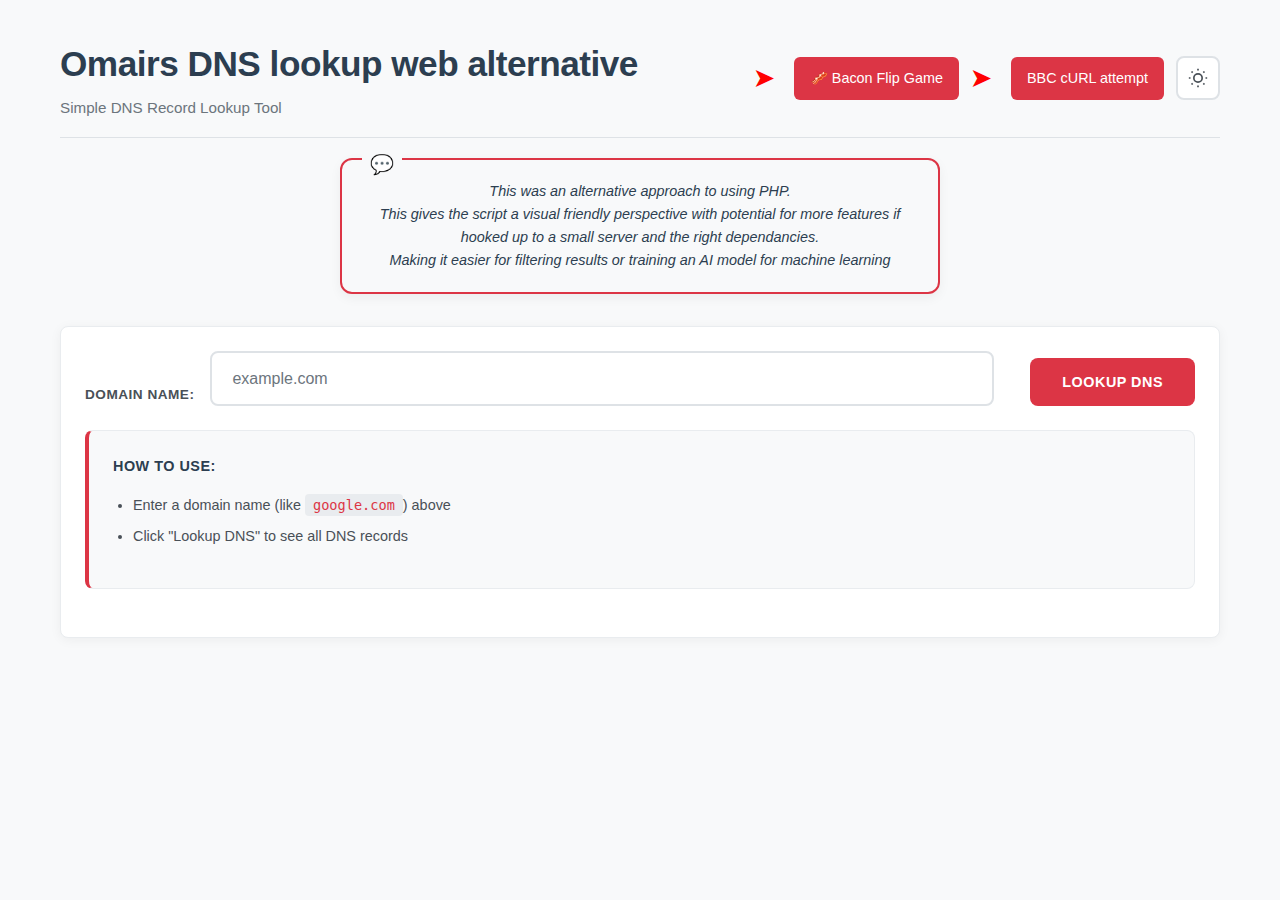
<file: index.html>
<!DOCTYPE html>
<html lang="en">
<head>
    <meta charset="UTF-8">
    <meta name="viewport" content="width=device-width, initial-scale=1.0">
    <title>Omairs DNS lookup web alternative</title>
    <link rel="stylesheet" href="styles.css">
</head>
<body>
    <div class="container">
        <header>
            <div class="header-top">
            <div class="brand">
                <div class="brand-text">
                    <h1>Omairs DNS lookup web alternative</h1>
                    <p>Simple DNS Record Lookup Tool</p>
                </div>
            </div>
                <div class="header-controls">
                    <div class="header-controls">
                    <span class="red-arrow">➤</span>
                    <a href="bacon-flip.html" class="curl-btn">
                        🥓 Bacon Flip Game
                    </a>
                    <span class="red-arrow">➤</span>
                    <a href="curl.html" class="curl-btn">
                        BBC cURL attempt
                    </a>
                    <button id="themeToggle" class="theme-toggle">
                        <svg class="sun-icon" width="20" height="20" viewBox="0 0 24 24" fill="none" stroke="currentColor" stroke-width="2">
                            <circle cx="12" cy="12" r="5"></circle>
                            <path d="M12 1v2M12 21v2M4.22 4.22l1.42 1.42M18.36 18.36l1.42 1.42M1 12h2M21 12h2M4.22 19.78l1.42-1.42M18.36 5.64l1.42-1.42"></path>
                        </svg>
                        <svg class="moon-icon" width="20" height="20" viewBox="0 0 24 24" fill="none" stroke="currentColor" stroke-width="2">
                            <path d="M21 12.79A9 9 0 1 1 11.21 3 7 7 0 0 0 21 12.79z"></path>
                        </svg>
                    </button>
                </div>
                </div>
            </div>
        </header>
        
        <div class="dns-message-box">
            <p>This was an alternative approach to using PHP.</p>
            <p>This gives the script a visual friendly perspective with potential for more features if hooked up to a small server and the right dependancies.</p>
            <p>Making it easier for filtering results or training an AI model for machine learning</p>
        </div>
        
        <main>
            <form id="dnsForm" class="dns-form">
                <div class="input-group">
                    <label for="domain">Domain Name:</label>
                    <input type="text" id="domain" name="domain" placeholder="example.com" required>
                    <button type="submit" id="lookupBtn">Lookup DNS</button>
                </div>
                <div class="instructions">
                    <h4>How to use:</h4>
                    <ul>
                        <li>Enter a domain name (like <code>google.com</code>) above</li>
                        <li>Click "Lookup DNS" to see all DNS records</li>
                    </ul>
                </div>
            </form>
            
            <div id="controls" class="controls hidden">
                <div class="action-controls">
                    <button id="downloadCsv" class="csv-btn" disabled>
                        <svg width="16" height="16" viewBox="0 0 24 24" fill="none" stroke="currentColor" stroke-width="2">
                            <path d="M21 15v4a2 2 0 0 1-2 2H5a2 2 0 0 1-2-2v-4"></path>
                            <polyline points="7,10 12,15 17,10"></polyline>
                            <line x1="12" y1="15" x2="12" y2="3"></line>
                        </svg>
                        Download CSV
                    </button>
                </div>
            </div>
            
            <div id="loading" class="loading hidden">
                <div class="spinner"></div>
                <p>Checking DNS records...</p>
            </div>
            
            <div id="error" class="error hidden">
                <h3>Error</h3>
                <p id="errorMessage"></p>
            </div>
            
            <div id="results" class="results hidden">
                <div class="results-header">
                    <h2>DNS Analysis Report for <span id="domainName"></span></h2>
                    <div class="results-meta">
                        <span id="recordCount" class="record-count"></span>
                        <span id="lastUpdated" class="last-updated"></span>
                    </div>
                </div>
                
                <div class="data-table-container">
                    <table id="dnsTable" class="dns-table">
                        <thead>
                            <tr>
                                <th>Record Type</th>
                                <th>Value</th>
                                <th>TTL</th>
                                <th>Priority</th>
                                <th>Status</th>
                            </tr>
                        </thead>
                        <tbody id="dnsTableBody">
                            <!-- DNS records will be populated here -->
                        </tbody>
                    </table>
                </div>
                
                <div class="record-sections">
                    <div class="record-section" id="aSection">
                        <h3>A Records (IPv4)</h3>
                        <div id="aRecords" class="record-list">
                            <!-- A records will be populated here -->
                        </div>
                    </div>
                    
                    <div class="record-section" id="aaaaSection">
                        <h3>AAAA Records (IPv6)</h3>
                        <div id="aaaaRecords" class="record-list">
                            <!-- AAAA records will be populated here -->
                        </div>
                    </div>
                    
                    <div class="record-section" id="mxSection">
                        <h3>MX Records (Mail Exchange)</h3>
                        <div id="mxRecords" class="record-list">
                            <!-- MX records will be populated here -->
                        </div>
                    </div>
                    
                    <div class="record-section" id="nsSection">
                        <h3>NS Records (Name Server)</h3>
                        <div id="nsRecords" class="record-list">
                            <!-- NS records will be populated here -->
                        </div>
                    </div>
                    
                    <div class="record-section" id="txtSection">
                        <h3>TXT Records (Text)</h3>
                        <div id="txtRecords" class="record-list">
                            <!-- TXT records will be populated here -->
                        </div>
                    </div>
                    
                    <div class="record-section" id="cnameSection">
                        <h3>CNAME Records (Canonical Name)</h3>
                        <div id="cnameRecords" class="record-list">
                            <!-- CNAME records will be populated here -->
                        </div>
                    </div>
                </div>
            </div>
        </main>
    </div>
    
    <script src="script.js"></script>
</body>
</html>
</file>
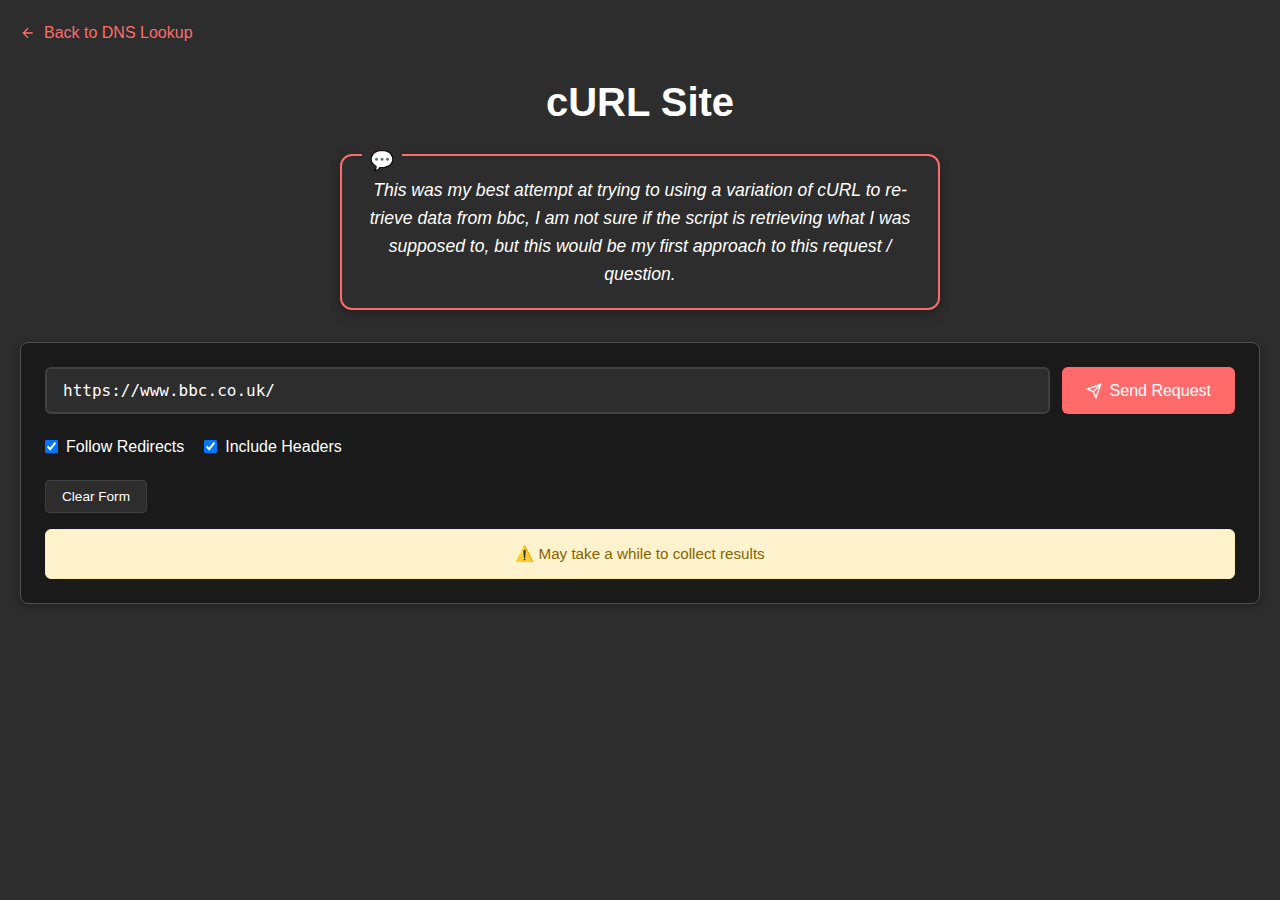
<file: curl.html>
<!DOCTYPE html>
<html lang="en">
<head>
    <meta charset="UTF-8">
    <meta name="viewport" content="width=device-width, initial-scale=1.0">
    <title>cURL Site - HTTP Request Utility</title>
    <link rel="stylesheet" href="styles.css">
    <style>
        .curl-container {
            max-width: 1400px;
            margin: 0 auto;
            padding: 20px;
        }
        
        .curl-header {
            text-align: center;
            margin-bottom: 32px;
        }
        
        .curl-header h1 {
            color: var(--text-primary);
            font-size: 2.5rem;
            margin-bottom: 8px;
        }
        
        .curl-header p {
            color: var(--text-secondary);
            font-size: 1.1rem;
        }
        
        .message-box {
            margin: 20px auto;
            max-width: 600px;
            padding: 20px;
            background: var(--bg-secondary);
            border-radius: 12px;
            border: 2px solid var(--accent-primary);
            box-shadow: 0 4px 12px var(--shadow-light);
            position: relative;
        }
        
        .message-box::before {
            content: '💬';
            position: absolute;
            top: -10px;
            left: 20px;
            background: var(--bg-secondary);
            padding: 0 8px;
            font-size: 1.2rem;
        }
        
        .message-box p {
            margin: 0;
            color: var(--text-primary);
            font-size: 1.1rem;
            line-height: 1.6;
            font-style: italic;
            text-align: center;
        }
        

        
        .curl-form {
            background: var(--bg-primary);
            border-radius: 8px;
            padding: 24px;
            margin-bottom: 24px;
            border: 1px solid var(--border-light);
            box-shadow: 0 2px 8px var(--shadow-light);
        }
        
        .url-input-group {
            display: flex;
            gap: 12px;
            margin-bottom: 16px;
        }
        
        .url-input {
            flex: 1;
            padding: 12px 16px;
            border: 2px solid var(--border-color);
            border-radius: 6px;
            font-size: 1rem;
            background: var(--bg-secondary);
            color: var(--text-primary);
            font-family: 'SF Mono', 'Monaco', monospace;
        }
        
        .url-input:focus {
            outline: none;
            border-color: var(--accent-primary);
        }
        
        .request-btn {
            background: var(--accent-primary);
            color: white;
            border: none;
            padding: 12px 24px;
            border-radius: 6px;
            font-size: 1rem;
            font-weight: 500;
            cursor: pointer;
            transition: all 0.2s ease;
            display: flex;
            align-items: center;
            gap: 8px;
        }
        

        
        .request-btn:hover {
            outline: 2px solid var(--accent-primary);
            outline-offset: 2px;
        }
        
        .request-btn:disabled {
            background: var(--text-muted);
            cursor: not-allowed;
            transform: none;
        }
        
        .request-btn:disabled:hover {
            outline: none;
        }
        

        
        .options-grid {
            display: flex;
            gap: 20px;
            margin: 20px 0;
            flex-wrap: wrap;
        }
        
        .checkbox-group {
            display: flex;
            align-items: center;
            gap: 8px;
        }
        
        .checkbox-group input[type="checkbox"] {
            width: auto;
            margin: 0;
        }
        

        
        .progress-container {
            margin: 20px 0;
            display: none;
        }
        
        .progress-bar {
            width: 100%;
            height: 8px;
            background: var(--bg-secondary);
            border-radius: 4px;
            overflow: hidden;
            border: 1px solid var(--border-light);
        }
        
        .progress-fill {
            height: 100%;
            background: linear-gradient(90deg, var(--accent-primary), var(--accent-secondary));
            width: 0%;
            transition: width 0.3s ease;
        }
        
        .progress-text {
            margin-top: 10px;
            text-align: center;
            color: var(--text-secondary);
            font-size: 0.9rem;
        }
        
        .results-container {
            background: var(--bg-primary);
            border-radius: 8px;
            border: 1px solid var(--border-light);
            box-shadow: 0 2px 8px var(--shadow-light);
            overflow: hidden;
            display: none;
        }
        
        .tabs {
            display: flex;
            background: var(--bg-secondary);
            border-bottom: 1px solid var(--border-light);
            overflow-x: auto;
        }
        
        .tab {
            padding: 16px 24px;
            cursor: pointer;
            border: none;
            background: transparent;
            color: var(--text-secondary);
            font-size: 0.9rem;
            font-weight: 500;
            transition: all 0.2s ease;
            border-bottom: 3px solid transparent;
            white-space: nowrap;
        }
        
        .tab.active {
            color: var(--accent-primary);
            border-bottom-color: var(--accent-primary);
            background: var(--bg-primary);
        }
        
        .tab-content {
            padding: 24px;
            min-height: 400px;
            display: none;
        }
        
        .tab-content.active {
            display: block;
        }
        
        .response-data {
            font-family: 'SF Mono', 'Monaco', monospace;
            font-size: 0.85rem;
            line-height: 1.5;
            color: var(--text-primary);
            background: var(--bg-secondary);
            padding: 16px;
            border-radius: 6px;
            border: 1px solid var(--border-light);
            white-space: pre-wrap;
            word-break: break-all;
            max-height: 500px;
            overflow-y: auto;
        }
        
        .status-info {
            display: grid;
            grid-template-columns: repeat(auto-fit, minmax(200px, 1fr));
            gap: 16px;
            margin-bottom: 20px;
        }
        
        .status-card {
            background: var(--bg-secondary);
            padding: 16px;
            border-radius: 6px;
            border: 1px solid var(--border-light);
            text-align: center;
        }
        
        .status-card h4 {
            color: var(--text-primary);
            margin-bottom: 8px;
            font-size: 0.9rem;
            text-transform: uppercase;
            letter-spacing: 0.5px;
        }
        
        .status-card .value {
            font-family: 'SF Mono', 'Monaco', monospace;
            font-size: 1.1rem;
            font-weight: 600;
            color: #28a745;
        }
        
        .status-badge {
            display: inline-block;
            padding: 6px 12px;
            border-radius: 20px;
            font-size: 0.8rem;
            font-weight: 600;
            margin-right: 10px;
        }
        
        .status-success {
            background: #d4edda;
            color: #155724;
        }
        
        .status-error {
            background: #f8d7da;
            color: #721c24;
        }
        
        .status-warning {
            background: #fff3cd;
            color: #856404;
        }
        
        .loading {
            display: flex;
            align-items: center;
            justify-content: center;
            padding: 40px;
            color: var(--text-secondary);
        }
        
        .spinner {
            width: 24px;
            height: 24px;
            border: 3px solid var(--border-light);
            border-top: 3px solid var(--accent-primary);
            border-radius: 50%;
            animation: spin 1s linear infinite;
            margin-right: 12px;
        }
        
        @keyframes spin {
            0% { transform: rotate(0deg); }
            100% { transform: rotate(360deg); }
        }
        
        .error-message {
            background: #fee;
            color: #c33;
            padding: 16px;
            border-radius: 6px;
            border: 1px solid #fcc;
            margin-bottom: 16px;
            display: none;
        }
        
        .warning-message {
            background: #fff3cd;
            color: #856404;
            padding: 12px;
            border-radius: 6px;
            border: 1px solid #ffeaa7;
            margin-top: 16px;
            text-align: center;
        }
        
        .warning-message p {
            margin: 0;
            font-size: 0.95rem;
            font-weight: 500;
        }
        

        
        .export-buttons {
            margin-top: 15px;
            display: flex;
            gap: 10px;
            flex-wrap: wrap;
        }
        
        .export-btn {
            background: var(--bg-secondary);
            color: var(--text-primary);
            border: 1px solid var(--border-color);
            padding: 8px 16px;
            border-radius: 4px;
            font-size: 0.85rem;
            cursor: pointer;
            transition: all 0.2s ease;
        }
        
        .export-btn:hover {
            outline: 2px solid var(--accent-primary);
            outline-offset: 2px;
        }
        

        
        .back-link {
            display: inline-flex;
            align-items: center;
            gap: 8px;
            color: var(--accent-primary);
            text-decoration: none;
            font-weight: 500;
            margin-bottom: 24px;
            transition: all 0.2s ease;
        }
        

        
        @media (max-width: 768px) {
            .curl-container {
                padding: 10px;
            }
            
            .curl-form {
                padding: 16px;
            }
            
            .curl-header h1 {
                font-size: 2rem;
            }
            
            .url-input-group {
                flex-direction: column;
            }
            
            .options-grid {
                grid-template-columns: 1fr;
            }
            
            .tabs {
                justify-content: flex-start;
            }
            
            .tab {
                padding: 12px 16px;
                font-size: 0.8rem;
            }
        }
    </style>
</head>
<body>
    <div class="curl-container">
        <a href="index.html" class="back-link">
            <svg width="16" height="16" viewBox="0 0 24 24" fill="none" stroke="currentColor" stroke-width="2">
                <path d="M19 12H5M12 19l-7-7 7-7"/>
            </svg>
            Back to DNS Lookup
        </a>
        
        <div class="curl-header">
            <h1>cURL Site</h1>
            <div class="message-box">
                <p>This was my best attempt at trying to using a variation of cURL to retrieve data from bbc, I am not sure if the script is retrieving what I was supposed to, but this would be my first approach to this request / question.</p>
            </div>
        </div>
        
        <div class="curl-form">
            <form id="analyzeForm">

                
                <div class="url-input-group">
                    <input type="url" id="urlInput" class="url-input" placeholder="Enter URL (e.g., https://www.bbc.co.uk/)" value="https://www.bbc.co.uk/" required>
                    <button type="submit" id="sendRequest" class="request-btn">
                        <svg width="16" height="16" viewBox="0 0 24 24" fill="none" stroke="currentColor" stroke-width="2">
                            <path d="M22 2L11 13M22 2l-7 20-4-9-9-4 20-7z"/>
                        </svg>
                        <span id="analyzeText">Send Request</span>
                    </button>
                </div>
                
                <div class="options-grid">
                    <div class="checkbox-group">
                        <input type="checkbox" id="followRedirects" checked>
                        <label for="followRedirects">Follow Redirects</label>
                    </div>
                    <div class="checkbox-group">
                        <input type="checkbox" id="includeHeaders" checked>
                        <label for="includeHeaders">Include Headers</label>
                    </div>
                </div>
                

                
                <button type="button" class="export-btn" onclick="clearForm()">Clear Form</button>
            </form>
            
            <div class="progress-container" id="progressContainer">
                <div class="progress-bar">
                    <div class="progress-fill" id="progressFill"></div>
                </div>
                <div class="progress-text" id="progressText">Analyzing...</div>
            </div>
            
            <div class="error-message" id="errorMessage"></div>
            
            <div class="warning-message">
                <p>⚠️ May take a while to collect results</p>
            </div>
        </div>
        
        <div class="results-container" id="resultsContainer">
            <div class="tabs">
                <button class="tab active" data-tab="overview">Overview</button>
                <button class="tab" data-tab="headers">Headers</button>
                <button class="tab" data-tab="response">Response</button>
                <button class="tab" data-tab="timing">Timing</button>
                <button class="tab" data-tab="ssl">SSL/TLS</button>
                <button class="tab" data-tab="curl">cURL Command</button>
            </div>
            
            <div class="tab-content active" id="overview">
                <div class="status-info" id="statusInfo">
                    <!-- Status cards will be populated here -->
                </div>
                <div class="response-data" id="overviewData">
                    <!-- Overview data will be displayed here -->
                </div>
            </div>
            
            <div class="tab-content" id="headers">
                <div class="response-data" id="headersData">
                    <!-- Headers data will be displayed here -->
                </div>
                <div class="export-buttons">
                    <button class="export-btn" onclick="copyToClipboard('headersData')">Copy Headers</button>
                </div>
            </div>
            
            <div class="tab-content" id="response">
                <div class="response-data" id="responseData">
                    <!-- Response body will be displayed here -->
                </div>
                <div class="export-buttons">
                    <button class="export-btn" onclick="copyToClipboard('responseData')">Copy Response</button>
                    <button class="export-btn" onclick="exportResults('json')">Export JSON</button>
                    <button class="export-btn" onclick="exportResults('txt')">Export TXT</button>
                </div>
            </div>
            
            <div class="tab-content" id="timing">
                <div class="response-data" id="timingData">
                    <!-- Timing information will be displayed here -->
                </div>
            </div>
            
            <div class="tab-content" id="ssl">
                <div class="response-data" id="sslData">
                    <!-- SSL/TLS information will be displayed here -->
                </div>
            </div>
            
            <div class="tab-content" id="curl">
                <div class="response-data" id="curlCommand">
                    <!-- cURL command will be displayed here -->
                </div>
                <div class="export-buttons">
                    <button class="export-btn" onclick="copyToClipboard('curlCommand')">Copy cURL Command</button>
                </div>
            </div>
        </div>
    </div>
    
    <script src="curl.js"></script>
</body>
</html>
</file>
<file: styles.css>
* {
    margin: 0;
    padding: 0;
    box-sizing: border-box;
}

/* Global overflow and text handling */
* {
    word-wrap: break-word;
    overflow-wrap: break-word;
    hyphens: auto;
}

html {
    overflow-x: hidden;
    width: 100%;
}

/* Prevent horizontal scrolling globally */
body, html {
    max-width: 100vw;
    overflow-x: hidden;
}

:root {
    /* Light theme colors */
    --bg-primary: #ffffff;
    --bg-secondary: #f8f9fa;
    --bg-tertiary: #e9ecef;
    --text-primary: #2c3e50;
    --text-secondary: #495057;
    --text-muted: #6c757d;
    --border-color: #dee2e6;
    --border-light: #e9ecef;
    --accent-primary: #dc3545;
    --accent-secondary: #e74c3c;
    --accent-info: #c82333;
    --shadow-light: rgba(0,0,0,0.05);
    --shadow-medium: rgba(0,0,0,0.1);
    --error-bg: #f8d7da;
    --error-border: #f5c6cb;
    --error-text: #721c24;
}

[data-theme="dark"] {
    /* Dark theme colors */
    --bg-primary: #1a1a1a;
    --bg-secondary: #2d2d2d;
    --bg-tertiary: #3a3a3a;
    --text-primary: #ffffff;
    --text-secondary: #e0e0e0;
    --text-muted: #a0a0a0;
    --border-color: #404040;
    --border-light: #505050;
    --accent-primary: #ff6b6b;
    --accent-secondary: #e74c3c;
    --accent-info: #dc3545;
    --shadow-light: rgba(0,0,0,0.3);
    --shadow-medium: rgba(0,0,0,0.5);
    --error-bg: #2d1b1b;
    --error-border: #4a2c2c;
    --error-text: #ff6b6b;
}

body {
    font-family: 'Inter', -apple-system, BlinkMacSystemFont, 'Segoe UI', sans-serif;
    background: var(--bg-secondary);
    min-height: 100vh;
    color: var(--text-primary);
    line-height: 1.6;
    font-weight: 400;
    transition: background-color 0.3s ease, color 0.3s ease;
    overflow-x: hidden;
    margin: 0;
    padding: 0;
}

.container {
    max-width: 1200px;
    margin: 0 auto;
    padding: 20px;
    width: 100%;
    box-sizing: border-box;
    overflow-x: hidden;
    position: relative;
}

/* Header Styles */
header {
    margin-bottom: 20px;
}

/* DNS Message Box */
.dns-message-box {
    margin: 20px auto 32px auto;
    max-width: 600px;
    padding: 20px;
    background: var(--bg-secondary);
    border-radius: 12px;
    border: 2px solid var(--accent-primary);
    box-shadow: 0 4px 12px var(--shadow-light);
    position: relative;
}

.dns-message-box::before {
    content: '💬';
    position: absolute;
    top: -10px;
    left: 20px;
    background: var(--bg-secondary);
    padding: 0 8px;
    font-size: 1.2rem;
}

.dns-message-box p {
    margin: 0;
    color: var(--text-primary);
    font-size: 0.9rem;
    line-height: 1.6;
    font-style: italic;
    text-align: center;
}

.header-top {
    display: flex;
    justify-content: space-between;
    align-items: center;
    padding: 16px 0;
    border-bottom: 1px solid var(--border-color);
}

.brand {
    display: flex;
    align-items: center;
    gap: 16px;
}

.logo {
    width: 48px;
    height: 48px;
    background: var(--accent-primary);
    border-radius: 8px;
    display: flex;
    align-items: center;
    justify-content: center;
    color: white;
}

.brand-text h1 {
    font-size: 2.2rem;
    font-weight: 700;
    color: var(--text-primary);
    margin-bottom: 4px;
    letter-spacing: -0.5px;
}

.brand-text p {
    font-size: 0.95rem;
    color: var(--text-muted);
    font-weight: 400;
}

.header-controls {
    display: flex;
    align-items: center;
    gap: 12px;
}

.red-arrow {
    color: #ff0000;
    font-size: 1.5rem;
    font-weight: bold;
    margin-right: 8px;
    animation: pulse 2s infinite;
}

@keyframes pulse {
    0% { opacity: 1; }
    50% { opacity: 0.6; }
    100% { opacity: 1; }
}

.curl-btn {
    background: var(--accent-primary);
    color: white;
    text-decoration: none;
    padding: 10px 16px;
    border-radius: 6px;
    font-size: 0.9rem;
    font-weight: 500;
    display: flex;
    align-items: center;
    gap: 8px;
    transition: all 0.2s ease;
    border: none;
    cursor: pointer;
}

.curl-btn:hover {
    outline: 2px solid var(--accent-primary);
    outline-offset: 2px;
}



.theme-toggle {
    width: 44px;
    height: 44px;
    border: 2px solid var(--border-color);
    border-radius: 8px;
    background: var(--bg-primary);
    color: var(--text-secondary);
    cursor: pointer;
    display: flex;
    align-items: center;
    justify-content: center;
    transition: all 0.2s ease;
    position: relative;
}

.theme-toggle:hover {
    outline: 2px solid var(--accent-primary);
    outline-offset: 2px;
}



.theme-toggle .moon-icon {
    display: none;
}

[data-theme="dark"] .theme-toggle .sun-icon {
    display: none;
}

[data-theme="dark"] .theme-toggle .moon-icon {
    display: block;
}

/* Main Content */
main {
    background: var(--bg-primary);
    border-radius: 8px;
    padding: 24px;
    box-shadow: 0 2px 12px var(--shadow-light);
    border: 1px solid var(--border-light);
}

.dns-form {
    margin-bottom: 24px;
}

.input-group {
    display: flex;
    flex-direction: column;
    gap: 16px;
}

.input-group label {
    font-weight: 600;
    font-size: 0.95rem;
    color: var(--text-secondary);
    text-transform: uppercase;
    letter-spacing: 0.5px;
    font-size: 0.85rem;
}

.input-group input {
    padding: 16px 20px;
    border: 2px solid var(--border-color);
    border-radius: 8px;
    font-size: 1rem;
    background: var(--bg-primary);
    color: var(--text-primary);
    transition: all 0.2s ease;
    font-family: 'SF Mono', 'Monaco', monospace;
    width: 100%;
    max-width: 100%;
    box-sizing: border-box;
    overflow: hidden;
    text-overflow: ellipsis;
}

.input-group input:focus {
    outline: none;
    border-color: var(--accent-primary);
    box-shadow: 0 0 0 3px rgba(40, 167, 69, 0.1);
}

.input-group input::placeholder {
    color: var(--text-muted);
    font-family: 'Inter', -apple-system, BlinkMacSystemFont, sans-serif;
}

.input-group button {
    padding: 16px 32px;
    background: var(--accent-primary);
    color: white;
    border: none;
    border-radius: 8px;
    font-size: 1rem;
    font-weight: 600;
    cursor: pointer;
    transition: all 0.2s ease;
    text-transform: uppercase;
    letter-spacing: 0.5px;
    font-size: 0.9rem;
}

.input-group button:hover {
    outline: 2px solid var(--accent-primary);
    outline-offset: 2px;
}



.input-group button:active {
    transform: translateY(0);
}

.input-group button:disabled {
    background: var(--text-muted);
    color: var(--bg-secondary);
    cursor: not-allowed;
    transform: none;
    box-shadow: none;
}

/* Instructions */
.instructions {
    margin-top: 24px;
    padding: 24px;
    background: var(--bg-secondary);
    border-radius: 8px;
    border: 1px solid var(--border-light);
    border-left: 4px solid var(--accent-primary);
}

.instructions h4 {
    color: var(--text-primary);
    margin-bottom: 16px;
    font-size: 1rem;
    font-weight: 600;
    text-transform: uppercase;
    letter-spacing: 0.5px;
    font-size: 0.9rem;
}

.instructions ul {
    margin: 0 0 16px 20px;
    color: var(--text-secondary);
}

.instructions li {
    margin-bottom: 8px;
    font-size: 0.9rem;
    line-height: 1.6;
}

.instructions code {
    background: var(--bg-tertiary);
    padding: 3px 8px;
    border-radius: 4px;
    font-family: 'SF Mono', 'Monaco', monospace;
    font-size: 0.85rem;
    color: var(--accent-primary);
    font-weight: 500;
}

.instructions kbd {
    background: var(--text-primary);
    color: var(--bg-primary);
    padding: 3px 8px;
    border-radius: 4px;
    font-family: 'SF Mono', 'Monaco', monospace;
    font-size: 0.8rem;
    font-weight: 600;
    box-shadow: 0 2px 4px var(--shadow-light);
}

.instructions .tip {
    margin: 0;
    font-size: 0.85rem;
    color: var(--text-muted);
    font-style: italic;
}

.instructions .tip strong {
    color: var(--accent-primary);
    font-style: normal;
}

/* Controls */
.controls {
    display: flex;
    justify-content: space-between;
    align-items: center;
    padding: 24px 0;
    border-bottom: 1px solid var(--border-light);
    margin-bottom: 32px;
    gap: 24px;
}

.filter-controls {
    display: flex;
    gap: 20px;
    align-items: flex-start;
    flex-wrap: wrap;
    width: 100%;
    overflow: hidden;
}

.filter-group {
    display: flex;
    gap: 12px;
    flex-wrap: wrap;
    align-items: center;
    min-width: 0;
    flex: 1;
}

.toggle-label {
    display: flex;
    align-items: center;
    gap: 10px;
    cursor: pointer;
    font-size: 0.85rem;
    color: var(--text-secondary);
    user-select: none;
    font-weight: 500;
    text-transform: uppercase;
    letter-spacing: 0.3px;
}

.toggle-label input[type="checkbox"] {
    display: none;
}

.toggle-slider {
    width: 40px;
    height: 22px;
    background: var(--bg-tertiary);
    border-radius: 11px;
    position: relative;
    transition: background 0.2s ease;
    border: 1px solid var(--border-color);
}

.toggle-slider::before {
    content: '';
    position: absolute;
    width: 18px;
    height: 18px;
    border-radius: 50%;
    background: var(--bg-primary);
    top: 1px;
    left: 1px;
    transition: all 0.2s ease;
    box-shadow: 0 2px 4px var(--shadow-medium);
}

.toggle-label input[type="checkbox"]:checked + .toggle-slider {
    background: var(--accent-primary);
    border-color: var(--accent-primary);
}

.toggle-label input[type="checkbox"]:checked + .toggle-slider::before {
    transform: translateX(18px);
}

.search-input {
    padding: 12px 16px;
    border: 2px solid var(--border-color);
    border-radius: 8px;
    background: var(--bg-primary);
    color: var(--text-primary);
    font-size: 0.9rem;
    width: 240px;
    transition: all 0.2s ease;
    font-family: 'SF Mono', 'Monaco', monospace;
}

.search-input:focus {
    outline: none;
    border-color: var(--accent-primary);
    box-shadow: 0 0 0 3px rgba(40, 167, 69, 0.1);
}

.search-input::placeholder {
    color: var(--text-muted);
    font-family: 'Inter', -apple-system, BlinkMacSystemFont, sans-serif;
}

.csv-btn {
    display: flex;
    align-items: center;
    gap: 8px;
    padding: 12px 20px;
    background: var(--accent-secondary);
    color: white;
    border: none;
    border-radius: 8px;
    font-size: 0.85rem;
    cursor: pointer;
    transition: all 0.2s ease;
    font-weight: 600;
    text-transform: uppercase;
    letter-spacing: 0.3px;
}

.csv-btn:hover {
    outline: 2px solid var(--accent-secondary);
    outline-offset: 2px;
}



.csv-btn:active {
    transform: translateY(0);
}

.csv-btn:disabled {
    background: var(--text-muted);
    color: var(--bg-secondary);
    cursor: not-allowed;
    transform: none;
    box-shadow: none;
}

.csv-btn svg {
    width: 16px;
    height: 16px;
}

/* Results */
.results {
    margin-top: 32px;
}

.results-header {
    display: flex;
    justify-content: space-between;
    align-items: center;
    margin-bottom: 32px;
    padding-bottom: 16px;
    border-bottom: 2px solid var(--border-light);
}

.results-header h2 {
    color: var(--text-primary);
    font-size: 1.8rem;
    font-weight: 700;
    letter-spacing: -0.5px;
}

.results-header h2 span {
    color: var(--accent-primary);
    font-family: 'SF Mono', 'Monaco', monospace;
}

.results-meta {
    display: flex;
    gap: 24px;
    align-items: center;
}

.record-count, .last-updated {
    font-size: 0.85rem;
    color: var(--text-muted);
    background: var(--bg-secondary);
    padding: 6px 12px;
    border-radius: 6px;
    font-weight: 500;
}

/* Professional Data Table */
.data-table-container {
    margin-bottom: 32px;
    background: var(--bg-primary);
    border-radius: 8px;
    overflow: auto;
    box-shadow: 0 2px 8px var(--shadow-light);
    border: 1px solid var(--border-light);
    max-width: 100%;
}

.dns-table {
    width: 100%;
    min-width: 600px;
    border-collapse: collapse;
    font-size: 0.85rem;
    table-layout: fixed;
}

.dns-table thead {
    background: var(--bg-secondary);
}

.dns-table th {
    padding: 12px 16px;
    text-align: left;
    font-weight: 600;
    color: var(--text-primary);
    text-transform: uppercase;
    letter-spacing: 0.5px;
    font-size: 0.75rem;
    border-bottom: 2px solid var(--border-color);
    white-space: nowrap;
    overflow: hidden;
    text-overflow: ellipsis;
}

.dns-table td {
    padding: 12px 16px;
    border-bottom: 1px solid var(--border-light);
    color: var(--text-secondary);
    vertical-align: middle;
    word-break: break-all;
    overflow-wrap: break-word;
    max-width: 0;
    white-space: normal;
}

/* Specific column widths for better control */
.dns-table th:nth-child(1),
.dns-table td:nth-child(1) {
    width: 15%;
    min-width: 80px;
}

.dns-table th:nth-child(2),
.dns-table td:nth-child(2) {
    width: 45%;
    min-width: 200px;
}

.dns-table th:nth-child(3),
.dns-table td:nth-child(3) {
    width: 15%;
    min-width: 60px;
}

.dns-table th:nth-child(4),
.dns-table td:nth-child(4) {
    width: 15%;
    min-width: 60px;
}

.dns-table th:nth-child(5),
.dns-table td:nth-child(5) {
    width: 10%;
    min-width: 80px;
}



.dns-table tbody tr:last-child td {
    border-bottom: none;
}

.record-type-badge {
    display: inline-block;
    padding: 4px 8px;
    border-radius: 4px;
    font-size: 0.75rem;
    font-weight: 600;
    text-transform: uppercase;
    letter-spacing: 0.3px;
}

/* Light theme record badges */
.record-type-badge.type-a { background: #e3f2fd; color: #0d47a1; border: 1px solid #1976d2; }
.record-type-badge.type-aaaa { background: #f3e5f5; color: #4a148c; border: 1px solid #7b1fa2; }
.record-type-badge.type-mx { background: #e8f5e8; color: #1b5e20; border: 1px solid #388e3c; }
.record-type-badge.type-ns { background: #fff3e0; color: #e65100; border: 1px solid #f57c00; }
.record-type-badge.type-txt { background: #fce4ec; color: #880e4f; border: 1px solid #c2185b; }
.record-type-badge.type-cname { background: #e0f2f1; color: #004d40; border: 1px solid #00695c; }

/* Dark theme record badges */
[data-theme="dark"] .record-type-badge.type-a { background: #0d47a1; color: #90caf9; border: 1px solid #42a5f5; }
[data-theme="dark"] .record-type-badge.type-aaaa { background: #4a148c; color: #ce93d8; border: 1px solid #ab47bc; }
[data-theme="dark"] .record-type-badge.type-mx { background: #1b5e20; color: #a5d6a7; border: 1px solid #66bb6a; }
[data-theme="dark"] .record-type-badge.type-ns { background: #e65100; color: #ffcc02; border: 1px solid #ffa726; }
[data-theme="dark"] .record-type-badge.type-txt { background: #880e4f; color: #f48fb1; border: 1px solid #ec407a; }
[data-theme="dark"] .record-type-badge.type-cname { background: #004d40; color: #80cbc4; border: 1px solid #4db6ac; }

.status-badge {
    display: inline-flex;
    align-items: center;
    gap: 4px;
    padding: 4px 8px;
    border-radius: 4px;
    font-size: 0.75rem;
    font-weight: 600;
}

.status-badge.status-active {
    background: #e8f5e8;
    color: #2e7d32;
}

[data-theme="dark"] .status-badge.status-active {
    background: #1b5e20;
    color: #a5d6a7;
}

.ttl-value {
    font-family: 'SF Mono', 'Monaco', monospace;
    font-weight: 500;
    color: var(--accent-info);
}

.priority-value {
    font-family: 'SF Mono', 'Monaco', monospace;
    font-weight: 600;
    color: var(--accent-secondary);
}

/* Record Sections (Card View) */
.record-sections {
    display: grid;
    grid-template-columns: repeat(auto-fit, minmax(300px, 1fr));
    gap: 12px;
    width: 100%;
    overflow: hidden;
}

.record-section {
    background: var(--bg-primary);
    border-radius: 6px;
    padding: 12px;
    border: 1px solid var(--border-light);
    box-shadow: 0 1px 4px var(--shadow-light);
    transition: all 0.2s ease;
    overflow: hidden;
    word-wrap: break-word;
    min-width: 0;
}



.record-section.hidden {
    display: none;
}

.record-section h3 {
    color: var(--text-primary);
    margin-bottom: 8px;
    font-size: 0.9rem;
    font-weight: 600;
    display: flex;
    align-items: center;
    gap: 8px;
    text-transform: uppercase;
    letter-spacing: 0.5px;
}

.record-section h3::before {
    content: '';
    width: 3px;
    height: 16px;
    border-radius: 2px;
}

/* Color coding for different record types */
.record-section:nth-child(1) h3::before { background: #2196f3; } /* A Records - Blue */
.record-section:nth-child(2) h3::before { background: #9c27b0; } /* AAAA Records - Purple */
.record-section:nth-child(3) h3::before { background: #4caf50; } /* MX Records - Green */
.record-section:nth-child(4) h3::before { background: #ff9800; } /* NS Records - Orange */
.record-section:nth-child(5) h3::before { background: #e91e63; } /* TXT Records - Pink */
.record-section:nth-child(6) h3::before { background: #00bcd4; } /* CNAME Records - Cyan */

.record-list {
    display: flex;
    flex-direction: column;
    gap: 6px;
}

.record-item {
    background: var(--bg-secondary);
    padding: 8px 12px;
    border-radius: 4px;
    border: 1px solid var(--border-light);
    transition: all 0.2s ease;
    display: flex;
    justify-content: space-between;
    align-items: center;
    gap: 12px;
    min-height: 36px;
    overflow: hidden;
}



.record-item.filtered {
    display: none;
}

.record-value {
    font-family: 'SF Mono', 'Monaco', monospace;
    font-weight: 500;
    color: var(--text-primary);
    font-size: 0.8rem;
    word-break: break-all;
    overflow-wrap: break-word;
    flex: 1;
    min-width: 0;
    line-height: 1.3;
}

.record-meta {
    font-size: 0.7rem;
    color: var(--text-muted);
    display: flex;
    gap: 8px;
    flex-shrink: 0;
}

.record-meta span {
    background: var(--bg-tertiary);
    padding: 2px 6px;
    border-radius: 3px;
    text-transform: uppercase;
    letter-spacing: 0.2px;
    font-size: 0.65rem;
    font-weight: 500;
}

.no-records {
    color: var(--text-muted);
    font-style: italic;
    padding: 24px;
    text-align: center;
    background: var(--bg-secondary);
    border-radius: 8px;
    border: 1px dashed var(--border-color);
    font-size: 0.9rem;
}

/* Loading and Error States */
.loading {
    text-align: center;
    padding: 48px;
    color: var(--text-muted);
}

.spinner {
    width: 36px;
    height: 36px;
    border: 3px solid var(--border-color);
    border-top: 3px solid var(--accent-primary);
    border-radius: 50%;
    animation: spin 1s linear infinite;
    margin: 0 auto 20px;
}

@keyframes spin {
    0% { transform: rotate(0deg); }
    100% { transform: rotate(360deg); }
}

.error {
    background: var(--error-bg);
    border: 1px solid var(--error-border);
    border-radius: 8px;
    padding: 24px;
    margin: 24px 0;
}

.error h3 {
    color: var(--error-text);
    margin-bottom: 8px;
    font-weight: 600;
    font-size: 1rem;
}

.error p {
    color: var(--error-text);
    font-size: 0.9rem;
}

.hidden {
    display: none;
}

/* Responsive Design */
@media (min-width: 768px) {
    .input-group {
        flex-direction: row;
        align-items: end;
    }
    
    .input-group input {
        flex: 1;
    }
    
    .input-group button {
        flex-shrink: 0;
        margin-left: 20px;
    }
}

@media (max-width: 767px) {
    .container {
        padding: 12px;
        max-width: 100vw;
        overflow-x: hidden;
    }
    
    .header-top {
        flex-direction: column;
        gap: 16px;
        text-align: center;
        overflow: hidden;
    }
    
    .brand {
        flex-direction: column;
        gap: 12px;
        text-align: center;
    }
    
    .brand-text h1 {
        font-size: 1.6rem;
        word-break: break-word;
    }
    
    main {
        padding: 16px;
        overflow: hidden;
    }
    
    .instructions {
        padding: 12px;
        margin-top: 16px;
        overflow: hidden;
    }
    
    .instructions ul {
        margin-left: 12px;
    }
    
    .controls {
        flex-direction: column;
        align-items: stretch;
        gap: 16px;
        padding: 16px 0;
        overflow: hidden;
    }
    
    .filter-controls {
        flex-direction: column;
        gap: 12px;
        align-items: stretch;
        overflow: hidden;
    }
    
    .filter-group {
        justify-content: flex-start;
        gap: 8px;
        flex-wrap: wrap;
        overflow: hidden;
    }
    
    .toggle-label {
        font-size: 0.75rem;
        min-width: 0;
        flex: 1;
        max-width: 48%;
    }
    
    .search-input {
        width: 100%;
        font-size: 0.8rem;
        max-width: 100%;
        box-sizing: border-box;
    }
    
    .csv-btn {
        width: 100%;
        justify-content: center;
        max-width: 100%;
        box-sizing: border-box;
    }
    
    .results-header {
        flex-direction: column;
        gap: 12px;
        align-items: flex-start;
        overflow: hidden;
    }
    
    .results-header h2 {
        font-size: 1.4rem;
        word-break: break-word;
    }
    
    .results-meta {
        flex-direction: column;
        gap: 6px;
        align-items: flex-start;
        width: 100%;
    }
    
    .data-table-container {
        overflow-x: auto;
        -webkit-overflow-scrolling: touch;
        max-width: 100%;
    }
    
    .dns-table {
        min-width: 500px;
        font-size: 0.75rem;
    }
    
    .dns-table th,
    .dns-table td {
        padding: 8px 12px;
        font-size: 0.7rem;
    }
    
    .record-sections {
        grid-template-columns: 1fr;
        gap: 16px;
    }
    
    .record-section {
        padding: 16px;
        overflow: hidden;
    }
    
    .record-item {
        flex-direction: column;
        align-items: flex-start;
        gap: 8px;
        padding: 12px;
        min-height: auto;
    }
    
    .record-value {
        font-size: 0.75rem;
        width: 100%;
        word-break: break-all;
    }
    
    .record-meta {
        align-self: stretch;
        justify-content: flex-start;
        gap: 8px;
        flex-wrap: wrap;
    }
    
    .record-meta span {
        font-size: 0.65rem;
        padding: 2px 6px;
    }
}

@media (max-width: 480px) {
    .container {
        padding: 12px;
    }
    
    .brand-text h1 {
        font-size: 1.5rem;
    }
    
    .brand-text p {
        font-size: 0.85rem;
    }
    
    main {
        padding: 20px;
    }
    
    .instructions {
        padding: 12px;
        margin-top: 16px;
    }
    
    .filter-group {
        flex-direction: column;
        gap: 12px;
        align-items: stretch;
    }
    
    .toggle-label {
        justify-content: space-between;
        width: 100%;
    }
    
    .record-section {
        padding: 16px;
        margin-bottom: 20px;
    }
    
    .record-item {
        padding: 12px;
    }
    
    .record-value {
        font-size: 0.8rem;
        word-break: break-all;
    }
}
</file>
